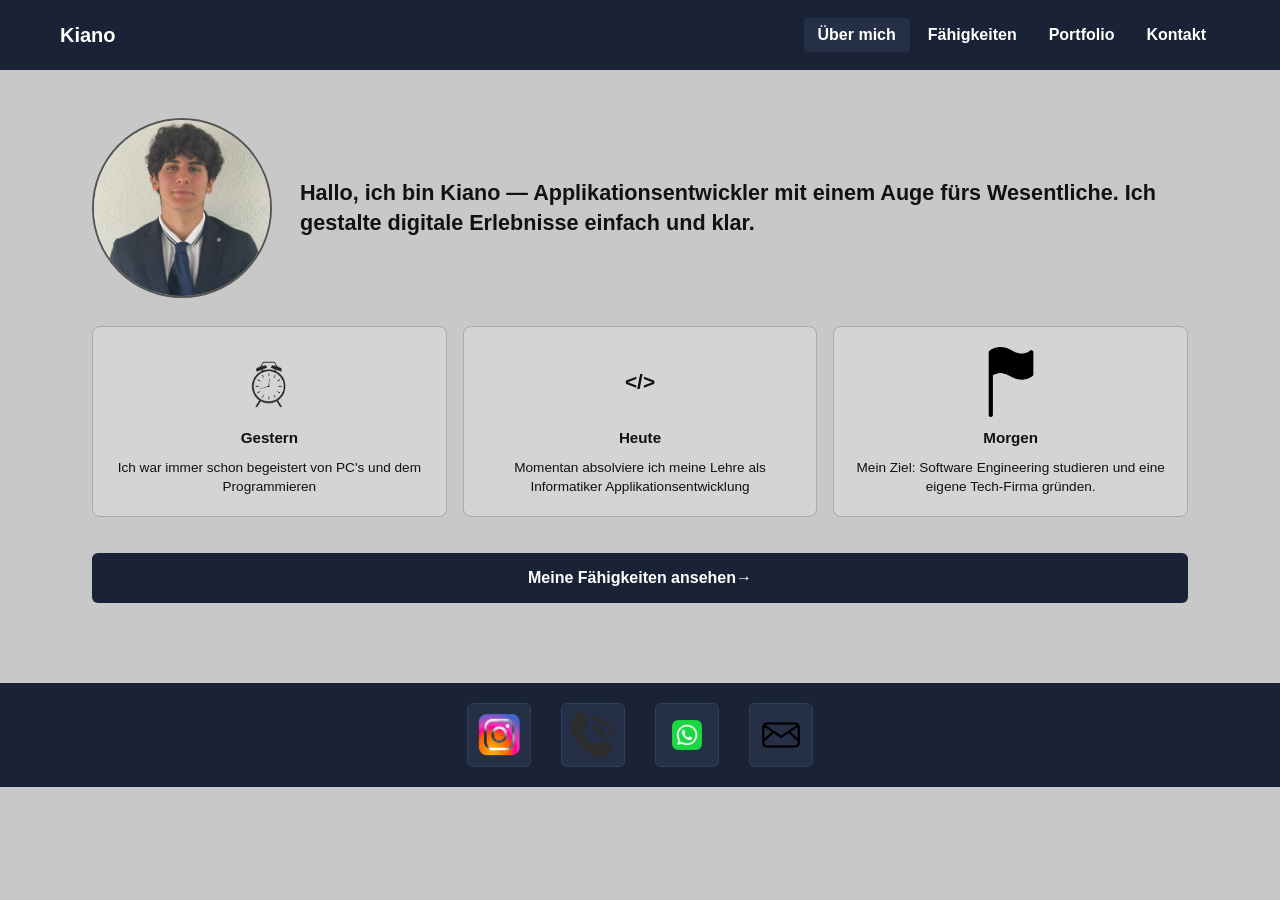
<file: index.html>
<!DOCTYPE html>
<html lang="de">
<head>
  <meta charset="UTF-8" />
  <meta name="viewport" content="width=device-width, initial-scale=1.0" />
  <title>Kiano</title>
  <link rel="stylesheet" href="css/style.css" />
</head>
<body>

  <header class="navbar">
    <span class="navbar-name">Kiano</span>
    <button class="navbar-burger" aria-label="Menu" aria-expanded="false">
      <span class="navbar-burger__line"></span>
      <span class="navbar-burger__line"></span>
      <span class="navbar-burger__line"></span>
    </button>
    <nav class="nav-menu" aria-label="Hauptnavigation">
      <a href="/index.html" class="nav-menu__link">Über mich</a>
      <a href="/html/fähigkeiten.html" class="nav-menu__link">Fähigkeiten</a>
      <a href="/html/portfolio.html" class="nav-menu__link">Portfolio</a>
      <a href="/html/kontakt.html" class="nav-menu__link">Kontakt</a>
    </nav>
  </header>

  <main class="main-content">

    <section class="hero">
      <div class="hero-image">
        <img src="/img/kiano.jpeg" alt="Bild von mir" />
      </div>
      <p class="hero-text">
        Hallo, ich bin Kiano — Applikationsentwickler mit einem Auge fürs Wesentliche. Ich gestalte digitale Erlebnisse einfach und klar.
      </p>
    </section>

    <section class="timeline">

      <div class="timeline-card">
        <div class="card-icon">
          <img src="/img/uhr_svg.png" alt="Bild von Uhr" />
        </div>
        <span class="card-label">Gestern</span>
        <p class="card-text">Ich war immer schon begeistert von PC's und dem Programmieren</p>
      </div>

      <div class="timeline-card">
        <div class="card-icon card-icon--code">
          <span>&lt;/&gt;</span>
        </div>
        <span class="card-label">Heute</span>
        <p class="card-text">Momentan absolviere ich meine Lehre als Informatiker Applikationsentwicklung</p>
      </div>

      <div class="timeline-card">
        <div class="card-icon">
          <img src="/img/flagge_svg.png" alt="Flagge" />
        </div>
        <span class="card-label">Morgen</span>
        <p class="card-text">Mein Ziel: Software Engineering studieren und eine eigene Tech-Firma gründen.</p>
      </div>

    </section>

    <a href="/html/fähigkeiten.html" class="btn-faehigkeiten">Meine Fähigkeiten ansehen→</a>

  </main>

  <footer class="site-footer">
    <div class="social-icons">
      <a href="https://www.instagram.com/kianopolet/" target="_blank" class="social-icon">
        <img src="/img/instagram.png" alt="Instagram" />
      </a>
      <a href="tel:+41772661728" class="social-icon">
        <img src="/img/telefon.png" alt="Telefon" />
      </a>
      <a href="https://wa.me/41772661728" target="_blank" class="social-icon">
        <img src="/img/whatsapp.webp" alt="WhatsApp" />
      </a>
      <a href="mailto:kpolet2010@gmail.com" class="social-icon">
        <img src="/img/email.webp" alt="Email" />
      </a>
    </div>
  </footer>

  <script src="/js/main.js"></script>
</body>
</html>
</file>
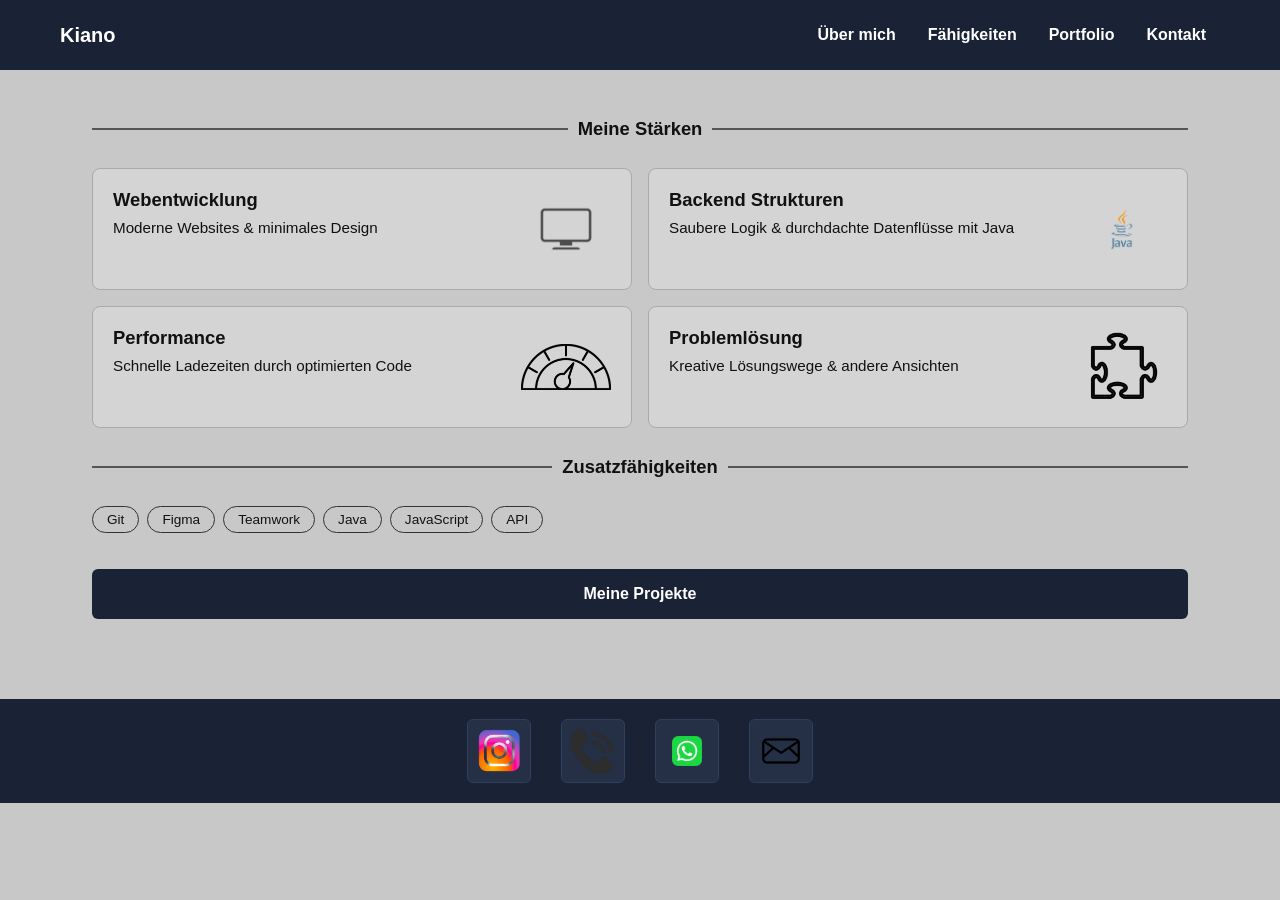
<file: html/fähigkeiten.html>
<!DOCTYPE html>
<html lang="de">
<head>
  <meta charset="UTF-8" />
  <meta name="viewport" content="width=device-width, initial-scale=1.0" />
  <title>Fähigkeiten – Kiano</title>
  <link rel="stylesheet" href="../css/style.css" />
</head>
<body>

  <header class="navbar">
    <span class="navbar-name">Kiano</span>
    <button class="navbar-burger" aria-label="Menu" aria-expanded="false">
      <span class="navbar-burger__line"></span>
      <span class="navbar-burger__line"></span>
      <span class="navbar-burger__line"></span>
    </button>
    <nav class="nav-menu" aria-label="Hauptnavigation">
      <a href="/index.html" class="nav-menu__link">Über mich</a>
      <a href="/html/fähigkeiten.html" class="nav-menu__link">Fähigkeiten</a>
      <a href="/html/portfolio.html" class="nav-menu__link">Portfolio</a>
      <a href="/html/kontakt.html" class="nav-menu__link">Kontakt</a>
    </nav>
  </header>

  <main class="main-content">

    <div class="section-header">
      <span class="section-header__title">Meine Stärken</span>
    </div>

    <section class="skill-list">

      <div class="skill-card">
        <div class="skill-card__body">
          <h2 class="skill-card__title">Webentwicklung</h2>
          <p class="skill-card__desc">Moderne Websites &amp; minimales Design</p>
        </div>
        <div class="skill-card__icon">
          <img src="/img/monitor.webp" alt="Dev Monitor" />
        </div>
      </div>

      <div class="skill-card">
        <div class="skill-card__body">
          <h2 class="skill-card__title">Backend Strukturen</h2>
          <p class="skill-card__desc">Saubere Logik &amp; durchdachte Datenflüsse mit Java</p>
        </div>
        <div class="skill-card__icon">
          <img src="/img/Java.png" alt="Java" />
        </div>
      </div>

      <div class="skill-card">
        <div class="skill-card__body">
          <h2 class="skill-card__title">Performance</h2>
          <p class="skill-card__desc">Schnelle Ladezeiten durch optimierten Code</p>
        </div>
        <div class="skill-card__icon">
          <img src="/img/performance.png" alt="Performance" />
        </div>
      </div>

      <div class="skill-card">
        <div class="skill-card__body">
          <h2 class="skill-card__title">Problemlösung</h2>
          <p class="skill-card__desc">Kreative Lösungswege &amp; andere Ansichten</p>
        </div>
        <div class="skill-card__icon">
          <img src="/img/puzzle.png" alt="Puzzleteile" />
        </div>
      </div>

    </section>

    <div class="section-header">
      <span class="section-header__title">Zusatzfähigkeiten</span>
    </div>

    <div class="tags">
      <span class="tag">Git</span>
      <span class="tag">Figma</span>
      <span class="tag">Teamwork</span>
      <span class="tag">Java</span>
      <span class="tag">JavaScript</span>
      <span class="tag">API</span>
    </div>

    <a href="../html/portfolio.html" class="btn-faehigkeiten">Meine Projekte</a>

  </main>

  <footer class="site-footer">
    <div class="social-icons">
      <a href="https://www.instagram.com/kianopolet/" target="_blank" class="social-icon">
        <img src="/img/instagram.png" alt="Instagram" />
      </a>
      <a href="tel:+41772661728" class="social-icon">
        <img src="/img/telefon.png" alt="Telefon" />
      </a>
      <a href="https://wa.me/41772661728" target="_blank" class="social-icon">
        <img src="/img/whatsapp.webp" alt="WhatsApp" />
      </a>
      <a href="mailto:kpolet2010@gmail.com" class="social-icon">
        <img src="/img/email.webp" alt="Email" />
      </a>
    </div>
  </footer>

  <script src="../js/main.js"></script>
</body>
</html>
</file>
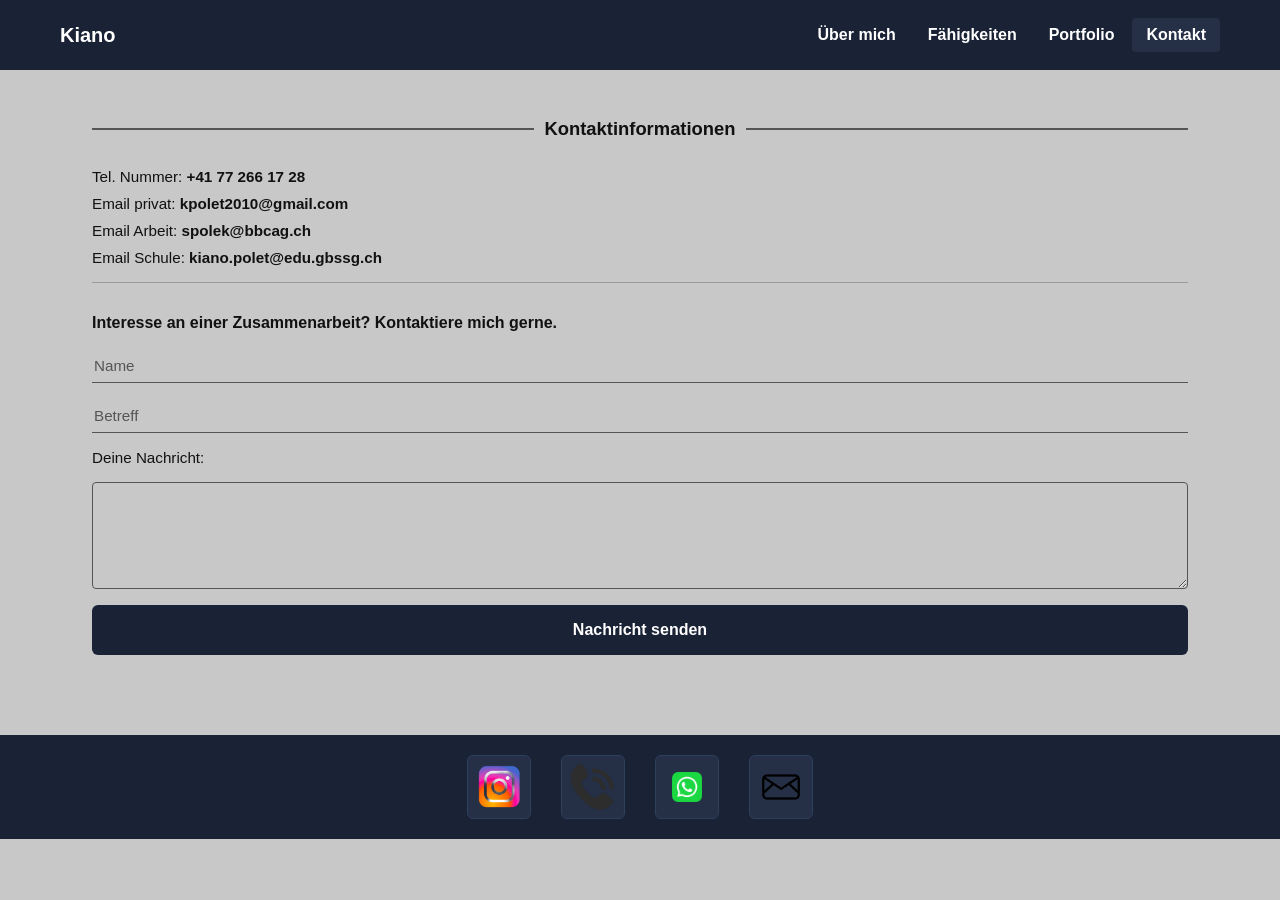
<file: html/kontakt.html>
<!DOCTYPE html>
<html lang="de">
<head>
  <meta charset="UTF-8" />
  <meta name="viewport" content="width=device-width, initial-scale=1.0" />
  <title>Kontakt – Kiano</title>
  <link rel="stylesheet" href="../css/style.css" />
</head>
<body>

  <header class="navbar">
    <span class="navbar-name">Kiano</span>
    <button class="navbar-burger" aria-label="Menu" aria-expanded="false">
      <span class="navbar-burger__line"></span>
      <span class="navbar-burger__line"></span>
      <span class="navbar-burger__line"></span>
    </button>
    <nav class="nav-menu" aria-label="Hauptnavigation">
      <a href="/index.html" class="nav-menu__link">Über mich</a>
      <a href="/html/fähigkeiten.html" class="nav-menu__link">Fähigkeiten</a>
      <a href="/html/portfolio.html" class="nav-menu__link">Portfolio</a>
      <a href="/html/kontakt.html" class="nav-menu__link">Kontakt</a>
    </nav>
  </header>

  <main class="main-content">

    <div class="section-header">
      <span class="section-header__title">Kontaktinformationen</span>
    </div>

    <section class="contact-info">
      <p>Tel. Nummer: <strong>+41 77 266 17 28</strong></p>
      <p>Email privat: <strong>kpolet2010@gmail.com</strong></p>
      <p>Email Arbeit: <strong>spolek@bbcag.ch</strong></p>
      <p>Email Schule: <strong>kiano.polet@edu.gbssg.ch</strong></p>
    </section>

    <section class="contact-form-section">
      <p class="contact-form-intro">Interesse an einer Zusammenarbeit? Kontaktiere mich gerne.</p>

      <form class="contact-form" id="contact-form">
        <input class="form-input" type="text" name="name" placeholder="Name" required />
        <input class="form-input" type="text" name="betreff" placeholder="Betreff" required />

        <label class="form-label" for="nachricht">Deine Nachricht:</label>
        <textarea class="form-textarea" id="nachricht" name="nachricht" rows="5" required></textarea>

        <button class="form-submit" type="submit">Nachricht senden</button>
      </form>
    </section>

  </main>

  <footer class="site-footer">
    <div class="social-icons">
      <a href="https://www.instagram.com/kianopolet/" target="_blank" class="social-icon">
        <img src="/img/instagram.png" alt="Instagram" />
      </a>
      <a href="tel:+41772661728" class="social-icon">
        <img src="/img/telefon.png" alt="Telefon" />
      </a>
      <a href="https://wa.me/41772661728" target="_blank" class="social-icon">
        <img src="/img/whatsapp.webp" alt="WhatsApp" />
      </a>
      <a href="mailto:kpolet2010@gmail.com" class="social-icon">
        <img src="/img/email.webp" alt="Email" />
      </a>
    </div>
  </footer>

  <script src="../js/main.js"></script>
</body>
</html>
</file>
<file: css/style.css>
*, *::before, *::after {
  box-sizing: border-box;
  margin: 0;
  padding: 0;
}

body {
  font-family: Arial, Helvetica, sans-serif;
  background-color: #c8c8c8;
  min-height: 100vh;
}

.navbar {
  display: flex;
  align-items: center;
  justify-content: space-between;
  background-color: #1a2235;
  padding: 16px 20px;
  position: relative;
}

.navbar-name {
  color: #ffffff;
  font-size: 1.25rem;
  font-weight: bold;
}

.navbar-burger {
  background: none;
  border: none;
  cursor: pointer;
  width: 28px;
  height: 22px;
  padding: 0;
  display: flex;
  flex-direction: column;
  justify-content: space-between;
}

.navbar-burger__line {
  display: block;
  width: 100%;
  height: 3px;
  background-color: #ffffff;
  border-radius: 2px;
  transform-origin: center;
  transition: transform 0.35s cubic-bezier(0.65, 0.05, 0.36, 1), opacity 0.2s ease;
}

.navbar-burger--open .navbar-burger__line:nth-child(1) {
  transform: translateY(9.5px) rotate(45deg);
}

.navbar-burger--open .navbar-burger__line:nth-child(2) {
  opacity: 0;
  transform: scaleX(0);
}

.navbar-burger--open .navbar-burger__line:nth-child(3) {
  transform: translateY(-9.5px) rotate(-45deg);
}

.nav-menu {
  display: none;
  flex-direction: column;
  background-color: #1a2235;
  position: absolute;
  top: 56px;
  left: 0;
  right: 0;
  z-index: 100;
  border-top: 1px solid #2e3f5c;
}

.nav-menu--open {
  display: flex;
}

.nav-menu__link {
  color: #ffffff;
  text-decoration: none;
  font-size: 1rem;
  font-weight: bold;
  padding: 16px 20px;
  border-bottom: 1px solid #2e3f5c;
  transition: background-color 0.15s ease;
}

.nav-menu__link:hover {
  background-color: #253047;
}

.nav-menu__link--active {
  background-color: #253047;
  border-left: 3px solid #ffffff;
  padding-left: 17px;
}

.main-content {
  padding: 24px 16px 32px;
  display: flex;
  flex-direction: column;
  gap: 16px;
}

.hero {
  display: flex;
  align-items: center;
  gap: 16px;
}

.hero-image {
  flex-shrink: 0;
  width: 110px;
  height: 110px;
  border-radius: 50%;
  border: 2px solid #555;
  overflow: hidden;
}

.hero-image img {
  width: 100%;
  height: 100%;
  object-fit: cover;
  display: block;
}

.hero-text {
  font-size: 1rem;
  font-weight: bold;
  color: #111;
  line-height: 1.4;
}

.timeline {
  display: flex;
  flex-direction: column;
  gap: 12px;
}

.timeline-card {
  display: flex;
  align-items: center;
  gap: 12px;
  background-color: #d4d4d4;
  border: 1px solid #aaa;
  border-radius: 8px;
  padding: 12px;
  min-height: 90px;
  transition: box-shadow 0.2s ease;
}

.timeline-card:hover {
  box-shadow: 0 6px 18px rgba(0, 0, 0, 0.35);
}

.card-icon {
  flex-shrink: 0;
  width: 70px;
  height: 60px;
  display: flex;
  align-items: center;
  justify-content: center;
  text-align: center;
  font-size: 0.6rem;
  color: #444;
}

.card-icon img {
  width: 100%;
  height: 100%;
  object-fit: contain;
  display: block;
}

.card-icon--code {
  font-size: 1.3rem;
  font-weight: bold;
  color: #111;
}

.card-label {
  flex-shrink: 0;
  font-weight: bold;
  font-size: 0.95rem;
  color: #111;
  width: 60px;
  text-align: center;
}

.card-text {
  font-size: 0.85rem;
  color: #111;
  line-height: 1.4;
}


.section-header {
  display: flex;
  align-items: center;
  gap: 10px;
}

.section-header::before,
.section-header::after {
  content: '';
  flex: 1;
  height: 2px;
  background-color: #555;
}

.section-header__title {
  font-size: 1.15rem;
  font-weight: bold;
  color: #111;
  white-space: nowrap;
  text-decoration: none;
}

.skill-list {
  display: flex;
  flex-direction: column;
  gap: 12px;
}

.skill-card {
  display: flex;
  align-items: flex-start;
  justify-content: space-between;
  background-color: #d4d4d4;
  border: 1px solid #aaa;
  border-radius: 8px;
  padding: 14px;
  min-height: 90px;
  transition: box-shadow 0.2s ease;
}

.skill-card:hover {
  box-shadow: 0 6px 18px rgba(0, 0, 0, 0.35);
}

.skill-card__body {
  display: flex;
  flex-direction: column;
  gap: 6px;
  flex: 1;
}

.skill-card__title {
  font-size: 1rem;
  font-weight: bold;
  color: #111;
}

.skill-card__desc {
  font-size: 0.85rem;
  color: #111;
  line-height: 1.4;
}

.skill-card__icon {
  flex-shrink: 0;
  width: 64px;
  height: 56px;
  display: flex;
  align-items: center;
  justify-content: center;
  background-color: transparent;
  border-radius: 4px;
  overflow: hidden;
  margin-left: 10px;
}

.skill-card__icon img {
  width: 100%;
  height: 100%;
  object-fit: contain;
  display: block;
}

.tags {
  display: flex;
  flex-wrap: wrap;
  gap: 8px;
}

.tag {
  border: 1.5px solid #333;
  border-radius: 20px;
  padding: 5px 14px;
  font-size: 0.85rem;
  color: #111;
  background: transparent;
  transition: background-color 0.15s ease;
}

.tag:hover {
  background-color: #b0b0b0;
}


.contact-info {
  display: flex;
  flex-direction: column;
  gap: 10px;
  font-size: 0.95rem;
  color: #111;
  border-bottom: 1px solid #999;
  padding-bottom: 16px;
}

.contact-form-section {
  display: flex;
  flex-direction: column;
  gap: 14px;
}

.contact-form-intro {
  font-size: 1rem;
  font-weight: bold;
  color: #111;
  line-height: 1.5;
}

.contact-form {
  display: flex;
  flex-direction: column;
  gap: 14px;
}

.form-input {
  width: 100%;
  background: transparent;
  border: none;
  border-bottom: 1.5px solid #555;
  padding: 8px 2px;
  font-size: 0.95rem;
  color: #111;
  outline: none;
}

.form-input::placeholder {
  color: #555;
}

.form-input:focus {
  border-bottom-color: #1a2235;
}

.form-label {
  font-size: 0.95rem;
  color: #111;
  font-weight: normal;
}

.form-textarea {
  width: 100%;
  border: 1.5px solid #555;
  border-radius: 4px;
  padding: 10px;
  font-size: 0.95rem;
  color: #111;
  background: transparent;
  resize: vertical;
  outline: none;
  font-family: inherit;
}

.form-textarea:focus {
  border-color: #1a2235;
}

.form-submit {
  width: 100%;
  background-color: #1a2235;
  color: #fff;
  border: none;
  padding: 16px;
  font-size: 1rem;
  font-weight: bold;
  border-radius: 6px;
  cursor: pointer;
}

.form-submit:hover {
  background-color: #253047;
}

.social-icons {
  display: flex;
  gap: 12px;
  justify-content: flex-start;
  flex-wrap: wrap;
  margin-top: 4px;
}

.social-icon {
  display: flex;
  align-items: center;
  justify-content: center;
  width: 64px;
  height: 64px;
  background-color: #d4d4d4;
  border: 1px solid #aaa;
  border-radius: 6px;
  overflow: hidden;
  text-decoration: none;
  transition: box-shadow 0.2s ease;
}

.social-icon:hover {
  box-shadow: 0 4px 12px rgba(0, 0, 0, 0.3);
}

.social-icon img {
  width: 80%;
  height: 80%;
  object-fit: contain;
}


.portfolio-intro {
  font-size: 1.05rem;
  font-weight: bold;
  color: #111;
  text-align: center;
  line-height: 1.5;
  padding: 0 8px;
}

.project-list {
  display: flex;
  flex-direction: column;
  gap: 16px;
}

.project-card {
  background-color: #d4d4d4;
  border: 1px solid #aaa;
  border-radius: 10px;
  overflow: hidden;
  transition: box-shadow 0.2s ease;
}

.project-card:hover {
  box-shadow: 0 6px 18px rgba(0, 0, 0, 0.35);
}

.project-card__image {
  background-color: #fff;
  border: 1px solid #bbb;
  margin: 10px 10px 0;
  border-radius: 6px;
  height: 100px;
  display: flex;
  align-items: center;
  justify-content: center;
  overflow: hidden;
}

.project-card__image img {
  width: 100%;
  height: 100%;
  object-fit: cover;
  display: block;
}

.project-card__footer {
  display: flex;
  align-items: center;
  justify-content: space-between;
  padding: 10px 12px 12px;
}

.project-card__body {
  display: flex;
  flex-direction: column;
  gap: 6px;
  padding: 10px 12px 12px;
}

.project-card__name {
  font-size: 1rem;
  font-weight: bold;
  color: #111;
}

.project-card__desc {
  font-size: 0.85rem;
  color: #444;
  line-height: 1.35;
  margin: 0;
}

.project-card__link {
  font-size: 0.8rem;
  color: #111;
  text-decoration: none;
  white-space: nowrap;
  align-self: flex-end;
}

.project-card__link:hover {
  text-decoration: underline;
}

.project-card {
  cursor: pointer;
}

.modal-overlay {
  display: none;
  position: fixed;
  inset: 0;
  background-color: rgba(0, 0, 0, 0.55);
  z-index: 200;
  align-items: center;
  justify-content: center;
  padding: 16px;
}

.modal-overlay--open {
  display: flex;
}

.modal {
  background-color: #d4d4d4;
  border-radius: 12px;
  padding: 24px 20px 28px;
  max-width: 480px;
  width: 100%;
  position: relative;
  display: flex;
  flex-direction: column;
  gap: 14px;
  box-shadow: 0 12px 40px rgba(0, 0, 0, 0.4);
}

.modal__close {
  position: absolute;
  top: 12px;
  right: 14px;
  background: none;
  border: none;
  font-size: 1.6rem;
  cursor: pointer;
  color: #111;
  line-height: 1;
}

.modal__image {
  width: 100%;
  max-height: 180px;
  object-fit: cover;
  border-radius: 8px;
  border: 1px solid #bbb;
  background: #fff;
}

.modal__title {
  font-size: 1.2rem;
  font-weight: bold;
  color: #111;
}

.modal__desc {
  font-size: 0.9rem;
  color: #222;
  line-height: 1.55;
}

.modal__tags {
  display: flex;
  flex-wrap: wrap;
  gap: 8px;
}

.site-footer {
  background-color: #1a2235;
  padding: 20px 16px;
  display: flex;
  justify-content: center;
}

.site-footer .social-icons {
  justify-content: center;
  margin-top: 0;
  gap: 30px;
}

.site-footer .social-icon {
  background-color: #253047;
  border-color: #2e3f5c;
}

.site-footer .social-icon:hover {
  background-color: #2e3f5c;
}

.btn-faehigkeiten {
  display: block;
  text-align: center;
  background-color: #1a2235;
  color: #ffffff;
  text-decoration: none;
  font-size: 1rem;
  font-weight: bold;
  padding: 16px;
  border-radius: 6px;
  margin-top: 8px;
}

.btn-faehigkeiten:hover {
  background-color: #253047;
}


@media (min-width: 768px) {

  .navbar-burger {
    display: none;
  }

  .nav-menu {
    display: flex;
    flex-direction: row;
    position: static;
    background: transparent;
    border-top: none;
    gap: 4px;
  }

  .nav-menu__link {
    border-bottom: none;
    padding: 8px 14px;
    border-radius: 4px;
  }

  .nav-menu__link--active {
    border-left: none;
    padding-left: 14px;
    background-color: #253047;
  }

  .main-content {
    padding: 32px 32px 48px;
    gap: 24px;
  }

  .hero-image {
    width: 140px;
    height: 140px;
  }

  .hero-text {
    font-size: 1.15rem;
  }

  .skill-list {
    display: grid;
    grid-template-columns: repeat(2, 1fr);
    gap: 16px;
  }

  .project-list {
    display: grid;
    grid-template-columns: repeat(2, 1fr);
    gap: 20px;
  }

  .project-card__image {
    height: 130px;
  }

  .timeline-card {
    padding: 16px;
  }

  .contact-form {
    display: grid;
    grid-template-columns: 1fr 1fr;
    gap: 16px 24px;
  }

  .contact-form input[name="name"],
  .contact-form input[name="betreff"],
  .contact-form label,
  .contact-form textarea,
  .contact-form button {
    grid-column: 1 / -1;
  }
}


@media (min-width: 1024px) {

  .navbar {
    padding: 16px 40px;
  }

  .main-content {
    max-width: 960px;
    margin: 0 auto;
    padding: 40px 24px 64px;
  }

  .hero-image {
    width: 160px;
    height: 160px;
  }

  .hero-text {
    font-size: 1.25rem;
  }

  .project-list {
    grid-template-columns: repeat(3, 1fr);
  }

  .project-card__image {
    height: 150px;
  }

  .timeline {
    flex-direction: row;
    gap: 16px;
  }

  .timeline-card {
    flex-direction: column;
    align-items: center;
    text-align: center;
    flex: 1;
    min-height: 140px;
  }

  .skill-card__icon {
    width: 80px;
    height: 70px;
  }
}


@media (min-width: 1280px) {

  .navbar {
    padding: 18px 60px;
  }

  .main-content {
    max-width: 1160px;
    padding: 48px 32px 80px;
    gap: 28px;
  }

  .hero-image {
    width: 180px;
    height: 180px;
  }

  .hero-text {
    font-size: 1.35rem;
  }

  .hero {
    gap: 28px;
  }

  .timeline-card {
    min-height: 160px;
    padding: 20px;
  }

  .card-icon {
    width: 80px;
    height: 70px;
  }

  .project-card__image {
    height: 180px;
  }

  .skill-card {
    padding: 20px;
    min-height: 110px;
  }

  .skill-card__icon {
    width: 90px;
    height: 80px;
  }

  .skill-card__title {
    font-size: 1.15rem;
  }

  .skill-card__desc {
    font-size: 0.95rem;
  }

  .modal {
    max-width: 600px;
    padding: 32px 28px 36px;
  }

  .modal__image {
    max-height: 240px;
  }
}


@media (min-width: 1440px) {

  .navbar {
    padding: 20px 80px;
  }

  .navbar-name {
    font-size: 1.4rem;
  }

  .nav-menu__link {
    font-size: 1.05rem;
  }

  .main-content {
    max-width: 1280px;
    padding: 56px 40px 96px;
    gap: 32px;
  }

  .hero-image {
    width: 200px;
    height: 200px;
  }

  .hero-text {
    font-size: 1.45rem;
  }

  .section-header__title {
    font-size: 1.4rem;
  }

  .project-card__image {
    height: 200px;
  }

  .project-card__name {
    font-size: 1.1rem;
  }

  .skill-list {
    gap: 20px;
  }

  .project-list {
    gap: 24px;
  }

  .timeline {
    gap: 20px;
  }

  .timeline-card {
    min-height: 180px;
    padding: 24px 20px;
  }

  .card-text {
    font-size: 0.95rem;
  }

  .card-label {
    font-size: 1.05rem;
  }

  .contact-form-intro {
    font-size: 1.1rem;
  }

  .social-icon {
    width: 76px;
    height: 76px;
  }
}


@media (min-width: 2000px) {

  .navbar {
    padding: 24px 0;
    justify-content: center;
    gap: 0;
  }

  .navbar > * {
    max-width: 1600px;
    width: 100%;
  }

  .navbar {
    display: grid;
    grid-template-columns: 1fr minmax(auto, 1600px) 1fr;
  }

  .navbar-name {
    grid-column: 2;
    font-size: 1.6rem;
  }

  .nav-menu {
    grid-column: 2;
    justify-content: flex-end;
  }

  .main-content {
    max-width: 1600px;
    padding: 64px 48px 112px;
    gap: 40px;
  }

  .hero-image {
    width: 240px;
    height: 240px;
    border-width: 3px;
  }

  .hero-text {
    font-size: 1.6rem;
    line-height: 1.5;
  }

  .section-header__title {
    font-size: 1.6rem;
  }

  .section-header::before,
  .section-header::after {
    height: 3px;
  }

  .skill-card {
    padding: 28px 24px;
    min-height: 130px;
    border-radius: 12px;
  }

  .skill-card__title {
    font-size: 1.3rem;
  }

  .skill-card__desc {
    font-size: 1rem;
  }

  .skill-card__icon {
    width: 110px;
    height: 96px;
  }

  .project-card__image {
    height: 240px;
  }

  .project-card__name {
    font-size: 1.2rem;
  }

  .project-card__link {
    font-size: 0.9rem;
  }

  .timeline-card {
    min-height: 200px;
    padding: 28px 24px;
    border-radius: 12px;
  }

  .card-label {
    font-size: 1.15rem;
  }

  .card-text {
    font-size: 1rem;
  }

  .card-icon {
    width: 90px;
    height: 80px;
  }

  .tag {
    font-size: 0.95rem;
    padding: 8px 18px;
  }

  .btn-faehigkeiten {
    font-size: 1.1rem;
    padding: 20px;
  }

  .form-input,
  .form-textarea,
  .form-label {
    font-size: 1.05rem;
  }

  .form-submit {
    font-size: 1.1rem;
    padding: 20px;
  }

  .social-icon {
    width: 90px;
    height: 90px;
  }

  .modal {
    max-width: 720px;
    padding: 40px 36px 44px;
  }

  .modal__title {
    font-size: 1.5rem;
  }

  .modal__desc {
    font-size: 1rem;
  }

  .modal__image {
    max-height: 300px;
  }
}
</file>
